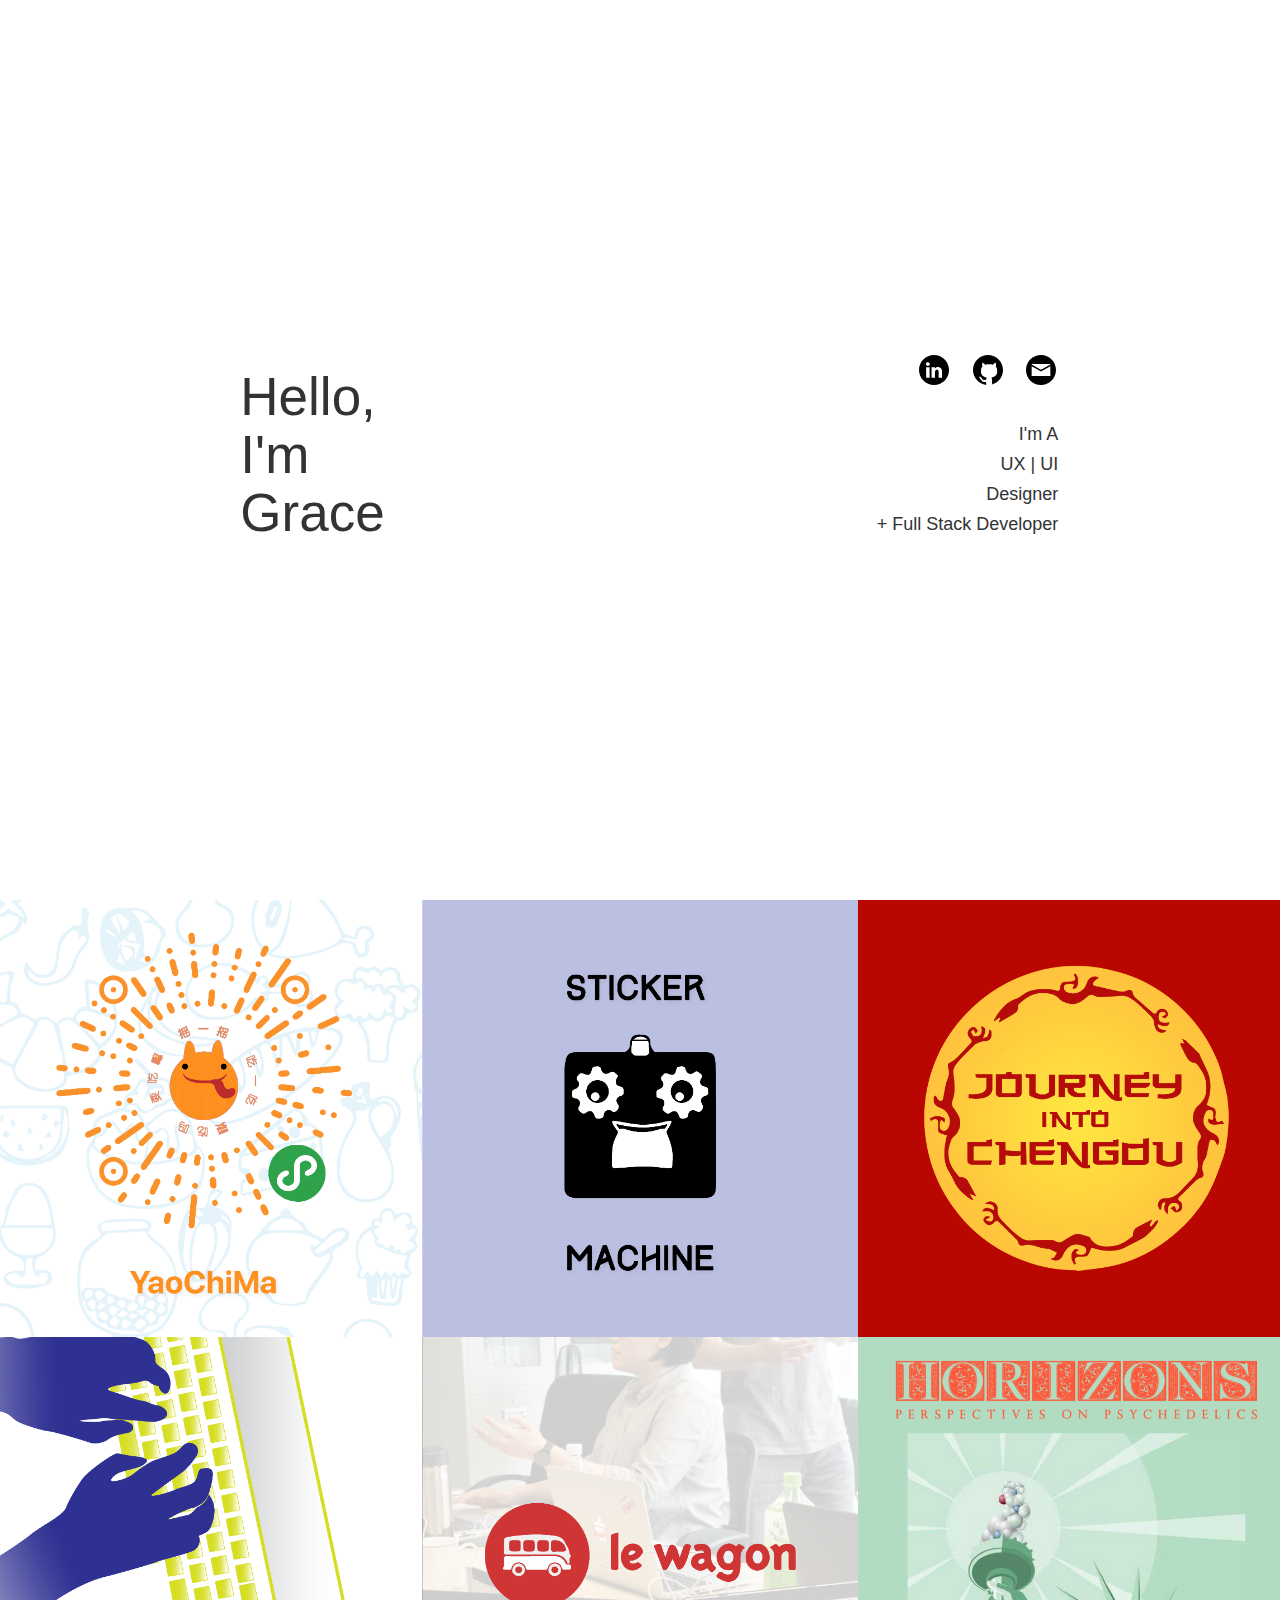
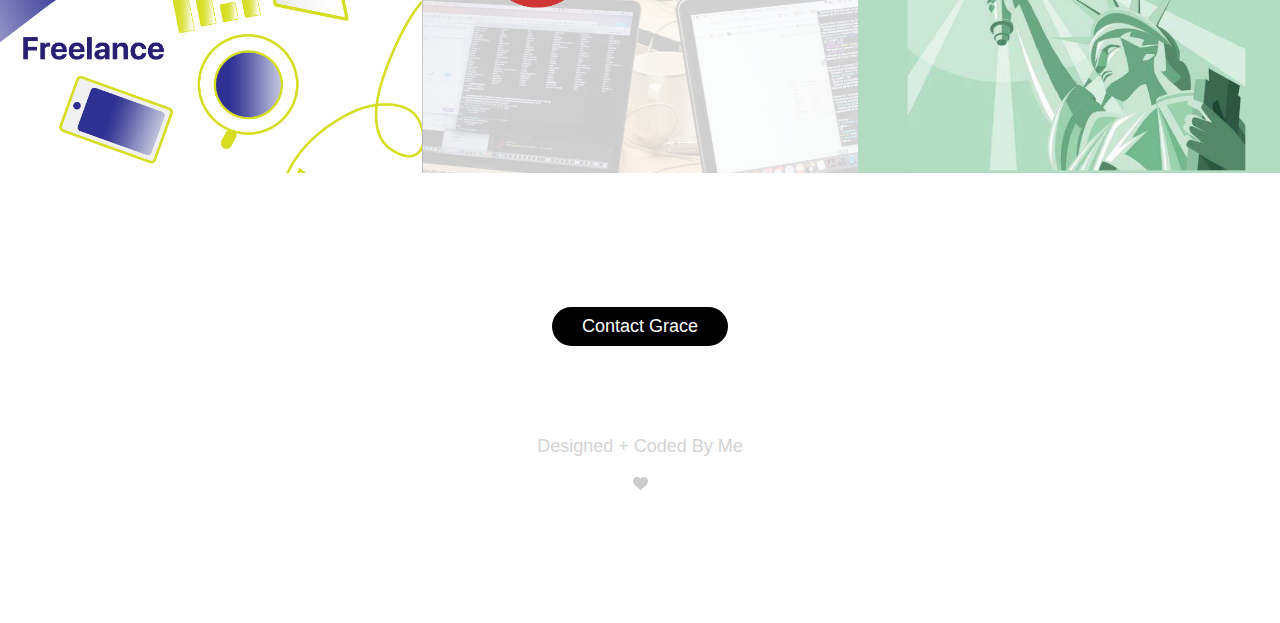
<file: index.html>
<!DOCTYPE html>
<html>

<head>
  <meta charset="utf-8">
  <title>Grace Yang</title>
  <!-- - - - - OPEN GRAPH  -->


  <meta property="og:title" content="Grace Yang" />
  <meta property="og:description" content="Front End & Design">
  <meta property="og:url" content="http://www.thegraceyang.com" />
  <meta property="og:image" content="https://yaycake.github.io/images/openGraphic.png"/>
  <meta property="og:image:width" content="1200" />
  <meta property="og:image:height" content="630" />
  <meta property="og:type" content="website" />


  <!-- - FONTS -->

  <link href="https://fonts.googleapis.com/css?family=Libre+Barcode+39+Text|Space+Mono:400,400i" rel="stylesheet">

  <link href="https://fonts.googleapis.com/css?family=Jaldi" rel="stylesheet">
  <link rel="stylesheet" href="style.css">

  <!-- - FONT AWESOME -->
  <link href="https://maxcdn.bootstrapcdn.com/font-awesome/4.2.0/css/font-awesome.min.css" rel="stylesheet">

  <!-- - BOOTSTRAP -->
    <link rel="stylesheet" href="https://maxcdn.bootstrapcdn.com/bootstrap/3.3.7/css/bootstrap.min.css" integrity="sha384-BVYiiSIFeK1dGmJRAkycuHAHRg32OmUcww7on3RYdg4Va+PmSTsz/K68vbdEjh4u" crossorigin="anonymous">


  <!-- - - - - GMAIL DOMAIN -->
  <meta name="google-site-verification" content="BQ_mXQ9UlDudEygJf2mAh4jElzj5DafSq5gAww-Ht_A" />

  <!-- - - - - META VIEW -->

  <meta name="viewport" content="width=device-width, initial-scale=1">
</head>

<body id="bodyback">

  <!-- - - - - - - - - - - LANDING BANNER  -->
  <div class="landing-banner">
    <div class="row">
      <!-- - - - - - - - - LEFT LANDING -->
      <div class="col-xs-12 col-md-6">
        <div class="banner-greeting">
            <h1>Hello, </br> I'm </br> Grace</h1>
        </div>
      </div>
      <!-- - - - - - - - - - - RIGHT LANDING -->
      <div class="col-xs-12 col-md-6">
          <div class="banner-right">
            <div class="icon-links">
              <ul>
                <li class="menu-link">
                  <a href="https://www.linkedin.com/in/ygrace" target="_blank"><img class="menu-link-icon" src="images/icon-linkedin.svg"></a>
                </li>
                <li class="menu-link" >
                  <a href="http://www.github.com/yaycake" target="_blank"><img class="menu-link-icon" src="images/icon-github.svg"></a>
                </li>
                <li class="menu-link" >
                  <a href="mailto:im@thegraceyang.com" target="_blank"><img class="menu-link-icon" src="images/icon-email.svg"></a>
                </li>
              </ul>
            </div>
            <div class="landing-text">
              <h4>I'm A</h4>
              <h4>UX | UI</h4>
              <h4>Designer</h4>
              <h4>+ Full Stack Developer</h4>
            </div>
          </div>
      </div>
    </div>
  </div>
  <!-- - - - - - - - - - - - - WORK GRID BEGINS -->
  <div class="work-grid">
    <div class="row">
      <!-- - - - - YAOCHIMA PREVIEW CARD -->
      <div class="col-xs-12 col-sm-6 col-md-4 col-lg-4">
        <div class="work-card">
          <input type="checkbox" id="yaochimamodal"></input>
          <div class="click-yaochima">
              <label class="card-label" for="yaochimamodal"></label>
              <div class="card-image" style="background-image:url('images/webcard/webcard-yaochima.png');">
              </div>
          </div>
          <!-- - YAOCHIMA PORTFOLIO OVERLAY   -->
          <div class="portfolio-overlay yao-portfolio">
            <label for="yaochimamodal">
              <h4>X</h4>
            </label>
            <div class="row">
              <!-- - Yaochima Portfolio Left -->
              <div class="col-xs-12 col-lg-4">
                <div class="portfolio-section portfolio-left">
                  <div class="portfolio-title">
                    <h1>
                      Yaochima
                    </h1>
                  </div>
                  <div class="portfolio-tags">
                    <p>UX | UI Design
                    </br> Graphic Design
                    </br> &amp; Front-End Development
                    </p>
                  </div>
                  <div class="portfolio-links">
                    <ul>
                      <li class="portfolio-link">
                        <a href="http://yaochima.shanghaiwogeng.com" target="_blank"><img class="portfolio-link-icon" src="images/icon-web.svg"></a>
                      </li>
                      <li class="portfolio-link">
                        <a href="https://github.com/yaochima/wx-yaochima" target="_blank"><img class="portfolio-link-icon" src="images/icon-repo.svg"></a>
                      </li>
                    </ul>
                  </div>
                </div>
              </div>
              <!-- - Yaochima Portfolio Right-->
              <div class="col-xs-12 col-lg-4">
                <div class="portfolio-section portfolio-center">
                  <div class="youtube-frame">
                    <iframe class="video" width="990" height="556" src="https://www.youtube.com/embed/eYaEUeVMWH0" frameborder="0" allow="autoplay; encrypted-media" allowfullscreen>
                    </iframe>
                  </div>
                  <span>
                    Clients Currently In China:</br> Turn On Your VPN To View The Video
                  </span>
                </div>
              </div>
              <!-- - Yaochima Portfolio Right -->
              <div class="col-xs-12 col-lg-4">
                <div class="portfolio-section portfolio-right">
                  <div class="portfolio-text">
                    <h4>Discover Places To Eat</h4>
                    <p>Yaochima is a WeChat Mini Program that helps you decide on where to eat next with a few quick shakes of your phone.
                    </br></br>
                    Local Chinese apps like Dianping or Meituan overwhelm users with endless and overwhelming possibilities of where to eat. In the restaurant-riddled city of Chengdu, the freedom to judge all your options arrests you and your friends in a paradox of choice.
                    </br></br>
                    With each shake of your phone, Yaochima shows you nearby restaurants within walking distance. Each result displays cuisine and price range: if you don’t lock either factor and shake again, those categories are filtered out of future results to help you narrow down and make a decision.
                    </br></br>
                    To localize and enthuse the use of the app by locals of Chengdu, we recorded, edited, and added Sichuan exclamations and randomized them to crow with each shake.
                    </br></br>
                    All icons, logos, and graphics were created <strong>and coded</strong> by me.</br></br></p>
                  </div>
                </div>
              </div>
            </div>
          </div>
        <!-- - - - - -  YAOCHIMA OVERLAY END -->
        </div>
        <!-- - - - - - - - END OF YAOCHIMA CARD -->
      </div>
      <!-- - - -  - - - - - - STICKER MACHINE PREVIEW CARD -->
      <div class="col-xs-12 col-sm-6 col-md-4 col-lg-4">
        <div class="work-card">
          <input type="checkbox" id="stickermodal"></input>
          <div class="click-sticker">
            <label class="card-label" for="stickermodal"></label>
            <div class="card-image" style="background-image:url('images/webcard/webcard-sticker.png');">
            </div>
          </div>
          <!-- - - - - - - STICKER PORTFOLIO OVERLAY -->
          <div class="portfolio-overlay">
            <label for="stickermodal">
              <h4>X</h4>
            </label>
          <div class="row">
            <!-- - - - - - - - - - - Sticker Portfolio Left -->
            <div class="col-xs-12 col-lg-4">
              <div class="portfolio-section portfolio-left">
                <div class="portfolio-title">
                  <h1>
                    Sticker Machine
                  </h1>
                </div>
                <div class="portfolio-tags">
                  <p>
                    UX | UI Design
                    </br>
                    Graphic Design
                    </br>
                    &amp; Front-End Development
                    </br>
                    WeChat Mini Program
                    </br>
                    Javascript
                    </br>
                    WXML
                    </br>
                    WXSS
                    </br>
                    Ruby On Rails
                  </p>
                </div>
                <div class="portfolio-links">
                  <ul>
                    <li class="portfolio-link">
                      <a href="https://github.com/yaycake/StickerMachine" target="_blank">
                        <img class="portfolio-link-icon" src="images/icon-repo.svg">
                      </a>
                    </li>
                  </ul>
                </div>
              </div>
              <!-- - - - - end of port left -->
            </div>
            <!-- - - - - - Sticker Portfolio Center -->
            <div class="col-xs-12 col-lg-4">
              <div class="portfolio-section portfolio-center">
                <div class="youtube-frame">
                  <iframe class="video" width="990" height="556" src="https://www.youtube.com/embed/LnJNU5GrPpQ" frameborder="0" allow="autoplay; encrypted-media" allowfullscreen>
                  </iframe>
                </div>
                <span>
                Clients Currently In China:</br> Turn On Your VPN To View The Video
              </span>
              </div>
            </div>
            <!-- - - - - - - - Sticker Portfolio Right -->
            <div class="col-xs-12 col-lg-4">
              <div class="portfolio-section portfolio-right">
                <div class="portfolio-text">
                  <h4>Level Up Your Sticker Game</h4>
                  <p>
                    WeChat Stickers are a fun, witty, and cultural treasure trove for everyday social interactions. From private conversations to group banter, it is a badge of coolness and hilarity in the digital community when you produce the perfect sticker at the perfect time.
                    </br></br>
                    WeChat users discover stickers through adding them from a conversation where it's posted. When you're browsing other kinds of content like sticker galleries, websites, blogs, or Twitter, it's a challenge to be able to add the gif to your WeChat collection due to its size, format, or cross-app compatibility.
                    </br></br>
                    As a solution to this challenge, we built a sticker machine by calling Giphy's API. I designed the logo and coded the front end for maximum sticker-enjoyment: big, shiny mason grid layout to search and highlight the variety of different sticker results in a dynamic way. Clicking on the sticker brings you to preview the sticker alone, and longpressing allows you to add it to your personal WeChat sticker gallery.
                    </br></br>
                  </p>
                </div>
              </div>
            </div>
          <!-- - - - - - end of portfolio row -->
          </div>
        <!-- - - - - - end of portfolio -->
        </div>
        <!-- - - - end of work card   -->
        </div>
        <!-- - - - - - end of card grid -->
      </div>
      <!-- - - - - - - - - - - JOURNEY CHENGDU PREVIEW CARD -->
      <div class="col-xs-12 col-sm-6 col-md-4 col-lg-4">
        <div class="work-card">
          <input type="checkbox" id="journeymodal"></input>
          <div class="click-journey">
            <label class="card-label" for="journeymodal"></label>
            <div class="card-image" style="background-image:url('images/webcard/webcard-journey.png');">
            </div>
          </div>
          <!-- - - - - - - - Journey Portfolio Overlay -->
          <div class="portfolio-overlay">
            <label for="journeymodal">
              <h4>X</h4>
            </label>
            <div class="row">
              <!-- - - - - - - Journey Portfolio Left -->
              <div class="col-xs-12 col-lg-4">
                <div class="portfolio-section portfolio-left">
                  <div class="portfolio-title">
                    <h1>
                      Journey Into Chengdu
                    </h1>
                  </div>
                  <div class="portfolio-tags">
                    <p>
                      UX | UI Design
                      </br>
                      Graphic Design
                      </br>
                      &amp; Front-End Development
                      </br>
                      WeChat Mini Program
                      </br>
                      Javascript
                      </br>
                      WXML
                      </br>
                      WXSS
                      </br>
                      Ruby On Rails
                      </br>
                      FCC Hackathon "Most Popular App" Award
                    </p>
                  </div>
                  <div class="portfolio-links">
                    <ul>
                      <li>
                        <a href="https://github.com/git-hacker/Code-Daddies-team" target="_blank"><img class="portfolio-link-icon" src="images/icon-repo.svg"></a>
                      </li>
                    </ul>
                  </div>
                </div>
              </div>
              <!-- - - - - - - - Journey Portfolio Center -->
              <div class="col-xs-12 col-lg-4">
                <div class="portfolio-section portfolio-center">
                  <div class="youtube-frame">
                    <iframe class="video" width="990" height="556" src="https://www.youtube.com/embed/jNQcDpv_7ao" frameborder="0" allow="autoplay; encrypted-media" allowfullscreen>
                    </iframe>
                  </div>
                  <span>
                    Clients Currently In China:</br> Turn On Your VPN To View The Video
                  </span>
                </div>
              </div>
              <!-- - - - - - - - - Journey Portfolio Right  -->
              <div class="col-xs-12 col-lg-4">
                <div class="portfolio-section portfolio-right">
                  <div class="portfolio-text">
                    <h4>Unveil The City, Unlock Its Treasures</h4>
                    <p>
                      Journey Into Chengdu shrouds Chengdu in a fantastic mystery: explore the city to unveil the map and discover its treasure when you unlock the landmarks pinned on the map.
                      </br></br>
                      The <a href="http://www.freecodecamp.cn/">FreeCodingCamp Chengdu Hackathon 2017</a> was themed "smart cities". Dan, Steve, and I were inspired by the idea of both transient expats and old-school locals to embrace and explore our city beyond our work commute or favorite subway stops.
                      </br></br>
                      We are used to using technology to get us from point A to point B-- we wanted to create an app that initiated curiosity, a sense of adventure, and kept the user engaged off-screen. Our app is merely a tool to navigate and lead your own expedition amongst the cities and alleyways of Chengdu.
                    </p>
                  </div>
                </div>
              </div>
              <!-- - - - - - - overlay end -->
            </div>
          </div>
          <!-- - - - - end of journeywork card -->
        </div>
        <!-- - - - - end of journey card grid -->
      </div>
      <!-- - - - - - - - - - - - - - FREELANCE PREVIEW CARD -->
      <div class="col-xs-12 col-sm-6 col-md-4 col-lg-4">
        <div class="work-card">
          <input type="checkbox" id="freelancemodal"></input>
          <div class="click-freelance">
            <label class="card-label" for="freelancemodal"></label>
            <div class="card-image" style="background-image:url('images/webcard/webcard-freelance.png');">
            </div>
          </div>
          <!-- - - - - - - - - FREELANCE PORTFOLIO OVERLAY -->
          <div class="portfolio-overlay">
            <label for="freelancemodal">
              <h4>
                X
              </h4>
            </label>
            <div class="row">
              <!-- - - - - - - - - Freelance Portfolio Left -->
              <div class="col-xs-12 col-lg-4">
                <div class="portfolio-section portfolio-left">
                  <div class="portfolio-title">
                    <h1>Freelance Work</h1>
                  </div>
                  <div class="portfolio-tags">
                    <p>
                      UX | UI Design
                      </br>
                      Graphic Design
                      </br>
                      Digital Strategy
                      </br>
                      Squarespace
                      </br>
                      Wordpress
                      </br>
                      Mailchimp
                    </p>
                  </div>
                  <div class="portfolio-links">
                    <ul>
                      <li>
                        <a href="https://www.linkedin.com/in/ygrace/" target="_blank">
                          <img class="portfolio-link-icon" src="images/icon-linkedin.svg">
                        </a>
                      </li>
                    </ul>
                  </div>
                </div>
              </div>
              <!-- - - - - - - - - - Freelance Portfolio Center -->
              <div class="col-xs-12 col-lg-4">
                <div class="portfolio-section portfolio-center">
                  <div id="carousel-freelance" class="carousel slide" data-ride="carousel">
                    <!-- - - - - - Carousel Indicators -->
                    <ol class="carousel-indicators">
                      <li data-target="#carousel-freelance" data-slide-to="0" class="active"></li>
                      <li data-target="#carousel-freelance" data-slide-to="1"></li>
                      <li data-target="#carousel-freelance" data-slide-to="2"></li>
                      <li data-target="#carousel-freelance" data-slide-to="3"></li>
                      <li data-target="#carousel-freelance" data-slide-to="4"></li>
                    </ol>
                    <!-- - - - - - - - Wrapper for Slides -->
                    <div class="carousel-inner" role="listbox">
                      <!-- - - - - - Slide 1 -->
                      <div class="item active">
                        <div class="item-image" style="background:url('images/portfolio/freelance-01.png'); background-size: cover; background-position: center;"></div>
                      </div>
                      <!-- - - - - - - - Slide 2 -->
                      <div class="item">
                        <div class="item-image" style="background:url('images/portfolio/freelance-02.png'); background-size: cover; background-position: center;"></div>
                      </div>
                      <!-- - - - - - - - - - Slide 3 -->
                      <div class="item">
                        <div class="item-image" style="background:url('images/portfolio/freelance-03.png'); background-size: cover; background-position: center;">
                        </div>
                      </div>
                      <!-- - - - - - - - - - Slide 4 -->
                      <div class="item">
                        <div class="item-image" style="background:url('images/portfolio/freelance-04.png'); background-size: cover; background-position: center;">
                        </div>
                      </div>
                      <!-- - - - - - - - - - Slide 5 -->
                      <div class="item">
                        <div class="item-image" style="background:url('images/portfolio/freelance-05.png'); background-size: cover; background-position: center;">
                        </div>
                      </div>
                      <!-- - - - - - - - - - end of carousel inner -->
                    </div>

                    <!-- - - - - - - - end of carousel-freelance -->
                  </div>
                  <!-- - - - - - end of freelance portfolio -->
                </div>
              </div>
              <!-- - - - - - - - - Freelance Portfolio Right-->
              <div class="col-xs-12 col-lg-4">
                <div class="portfolio-section portfolio-right">
                  <div class="portfolio-text">
                    <h4>
                      Digital Strategy, Design &amp; Code
                    </h4>
                    <p>
                      I am open to collaborate remotely on projects of varying scale-- I have managed and worked with large teams from different departments (from tech to operations) as well as individuals as clients.
                      </br></br>
                      My experiences in marketing, workflow, and creative design build upon each other to provide a smart, well-rounded approach to mapping user experience workflows, building a brand and or product.
                    </br></br>
                      Clients include: The Food Ranger, Martha Stewart Living Omnimedia, Mandarin Blueprint, The Talking Body, Paw Prints, Le Wagon, The Range Bar &amp; Grill, Crate Coffee, King Sizzle Sausages, Second Hand Second Story, and more.
                    </br>
                    </p>
                  </div>
                </div>
              </div>
              <!-- - - - - - - - end of row -->
            </div>
            <!-- - - - - - - - - end of portfolio overlay -->
          </div>
          <!-- - - - - - - - - end of work card -->
        </div>
        <!-- - - - - - - end of freelance card grid -->
      </div>
      <!-- - - - - - - - - - - - - - LEWAGON PREVIEW CARD -->
      <div class="col-xs-12 col-sm-6 col-md-4 col-lg-4">
        <div class="work-card">
          <input type="checkbox" id="lewagonmodal"></input>
          <div class="click-lewagon">
            <label for="lewagonmodal" class="card-label"></label>
            <div class="card-image" style="background-image:url('images/webcard/webcard-lewagon.png');">
            </div>
          </div>
         <!-- - - - - - - - - LEWAGON PORTFOLIO OVERLAY -->
          <div class="portfolio-overlay">
            <label for="lewagonmodal">
              <h4>X</h4>
            </label>
            <div class="row">
              <!-- - - - - - - - - - LEWAGON PORTFOLIO LEFT -->
              <div class="col-xs-12 col-lg-4">
                <div class="portfolio-section portfolio-left">
                  <div class="portfolio-title">
                    <h1>
                      Le Wagon
                    </h1>
                  </div>
                  <div class="portfolio-tags">
                    <p>
                      UX | UI Design
                      </br>
                      Graphic Design
                      </br>
                      Sketch
                      </br>
                      Illustrator
                      </br>
                      HTML/CSS
                      </br>
                      Full-Stack Ruby Graduate 2017
                    </p>
                  </div>
                  <div class="portfolio-links">
                    <ul>
                      <li>
                        <a href="https://www.lewagon.com/" target="_blank">
                          <img class="portfolio-link-icon" src="images/icon-web.svg">
                        </a>
                      </li>
                    </ul>
                  </div>
                </div>
              </div>
              <!-- - - - - - - - LEWAGON PORTFOLIO CENTER -->
              <div class="col-xs-12 col-lg-4">
                <div class="portfolio-section portfolio-center">
                  <div id="carousel-lewagon" class="carousel slide" data-ride="carousel">
                    <!-- - - - - - Carousel Indicators -->
                    <ol class="carousel-indicators">
                      <li data-target="#carousel-lewagon" data-slide-to="0" class="active"></li>
                      <li data-target="#carousel-lewagon" data-slide-to="1"></li>
                      <li data-target="#carousel-lewagon" data-slide-to="2"></li>
                      <li data-target="#carousel-lewagon" data-slide-to="3"></li>
                    </ol>
                    <!-- - - - - - - - Wrapper for Slides -->
                    <div class="carousel-inner" role="listbox">
                      <!-- - - - - - Slide 1 -->
                      <div class="item active">
                        <div class="item-image" style="background:url('images/portfolio/lewagon-01.png'); background-size: cover; background-position: center;"></div>
                      </div>
                      <!-- - - - - - - - Slide 2 -->
                      <div class="item">
                        <div class="item-image" style="background:url('images/portfolio/lewagon-02.png'); background-size: cover; background-position: center;"></div>
                      </div>
                      <!-- - - - - - - - - - Slide 3 -->
                      <div class="item">
                        <div class="item-image" style="background:url('images/portfolio/lewagon-03.png'); background-size: cover; background-position: center;">
                        </div>
                      </div>
                      <!-- - - - - - - - - - Slide 4 -->
                      <div class="item">
                        <div class="item-image" style="background:url('images/portfolio/lewagon-04.png'); background-size: cover; background-position: center;">
                        </div>
                      </div>
                      <!-- - - - - - - - - - end of carousel inner -->
                    </div>
                    <!-- - - - - - - - end of carousel-freelance -->
                  </div>
                <!-- - - - - - - end of portfolio center -->
                </div>
              </div>
              <!-- - - - - - - - - - LEWAGON PORTFOLIO RIGHT -->
              <div class="col-xs-12 col-lg-4">
                <div class="portfolio-section portfolio-right">
                  <div class="portfolio-text">
                    <h4>Alumnus &amp; Workshop Facilitator</h4>
                    <p>
                      I continue to lead design sprints for current and future Le Wagon Chengdu batches.
                      </br></br>
                      I lead the Women In Tech event on women's day, where I facilitated product design for attendees split into groups; we went over case studies for why diversity is beneficial for a safer, healthier future in business strategy, design, STEM jobs, and more.
                      </br></br>
                      Highschool Tech Bootcamp is a collaboration between Le Wagon and Greater China. Dan, Allen and I condensed bootcamp material into one week with a group of bright, curious, and intelligent Chinese high school students.
                      </br></br>
                      I originally became a student of Le Wagon because learning code would empower me to communicate even better with developers as a designer. When I began Le Wagon, learning code became a wonderful experience to express creativity, solve everyday puzzles, and build tools for myself.
                    </p>
                  </div>
                </div>
              </div>
              <!-- - - - - - - end of portfolio row -->
            </div>
            <!-- - - - - - - - - end of portfolio overlay -->
          </div>

          <!-- - - - - - - - - end of work card -->
        </div>
        <!-- - - - - - end of lewagon card grid -->
      </div>
      <!-- - - - - - - - - - - - - - HORIZONS PREVIEW CARD -->
      <div class="col-xs-12 col-sm-6 col-md-4 col-lg-4">
        <div class="work-card">
          <input type="checkbox" id="horizonsmodal"></input>
          <div class="click-horizons">
            <label for="horizonsmodal" class="card-label"></label>
            <div class="card-image" style="background-image:url('images/webcard/webcard-horizons.png');">
            </div>
          </div>
          <!-- - - - - - - - HORIZONS PORTFOLIO OVERLAY -->
          <div class="portfolio-overlay">
            <label for="horizonsmodal">
              <h4>
                X
              </h4>
            </label>
            <div class="row">
              <!-- - - - - - - - Horizons Portfolio Left -->
              <div class="col-xs-12 col-lg-4">
                <div class="portfolio-section portfolio-left">
                  <div class="porfolio-title">
                    <h1>
                      Horizons Conference
                    </h1>
                  </div>
                  <div class="portfolio-tags">
                    <p>
                      Web Design
                      </br>
                      Marketing
                      </br>
                      Social Media
                      </br>
                      &amp; Production
                    </p>
                  </div>
                  <div class="portfolio-links">
                    <ul>
                      <li>
                        <a href="http://www.horizonsnyc.org" target="_blank">
                        <img class="portfolio-link-icon" src="images/icon-web.svg">
                        </a>
                      </li>
                    </ul>
                  </div>
                </div>
              </div>
              <!-- - - - - - - Horizons Portfolio Center -->
              <div class="col-xs-12 col-lg-4">
                <div class="portfolio-section portfolio-center">

                     <div id="carousel-lewagon" class="carousel slide" data-ride="carousel">
                    <!-- - - - - - Carousel Indicators -->
                    <ol class="carousel-indicators">
                      <li data-target="#carousel-lewagon" data-slide-to="0" class="active"></li>
                      <li data-target="#carousel-lewagon" data-slide-to="1"></li>
                      <li data-target="#carousel-lewagon" data-slide-to="2"></li>
                    </ol>
                    <!-- - - - - - - - Wrapper for Slides -->
                    <div class="carousel-inner" role="listbox">
                      <!-- - - - - - Slide 1 -->
                      <div class="item active">
                        <div class="item-image" style="background:url('images/portfolio/horizons-01.png'); background-size: cover; background-position: center;">

                        </div>
                      </div>
                      <!-- - - - - - - - Slide 2 -->
                      <div class="item">
                        <div class="item-image" style="background:url('images/portfolio/horizons-02.png'); background-size: cover; background-position: center;">

                        </div>
                      </div>
                      <!-- - - - - - - - - - Slide 3 -->
                      <div class="item">
                        <div class="item-image" style="background:url('images/portfolio/horizons-03.png'); background-size: cover; background-position: center;">
                        </div>
                      </div>
                      <!-- - - - - - - - - - end of carousel inner -->
                    </div>
                    <!-- - - - - - - - end of carousel-freelance -->
                  </div>
                </div>
              </div>
              <!-- - - - - - - Horizons Portfolio Right -->
                <div class="col-xs-12 col-lg-4">
                  <div class="portfolio-section portfolio-right">
                    <div class="portfolio-text">
                      <h4>
                        Perspectives On Psychedelics
                      </h4>
                      <p>
                        I worked my way up from volunteer coordinator to becoming the marketing director for the 10th annual Horizons Conference in New York City. As marketing director I helped reach out to unite different communities in psychedelics research for cross-promotional partnerships and sponsorships, launch outreach campaigns on social media, draft and schedule posts, and implement and redesign the current year's website.
                        </br></br>
                        Horizons is an annual forum in New York City that examines the role of psychedelic drugs and plant medicines in science, medicine, culture and spirituality.
                        </br></br>
                        Now in its twelfth year, Horizons is the largest and longest-running annual gathering of the psychedelic community in the world.
                        </br></br>
                        Horizons Media, Inc. is a 501c(3) not-for-profit educational charity led by Kevin Balktick, Ingmar Gorman, Ph.D., and James Vasile, Esq.
                      </p>
                    </div>
                  </div>
                </div>
             <!-- - - - - - end of row    -->
            </div>
            <!-- - - - - - end of portfolio overlay -->
          </div>
          <!-- - - - - - - - end of work card -->
        </div>
        <!-- - - - - - - end of horizons card grid -->
      </div>
    <!-- - - - - - - end of work grid row -->
    </div>
    <!-- - - - - - - - - end of work grid -->
  </div>

  <!-- - - - - - - - FOOTER -->
  <div class="footer">
    <div class="row">
      <!-- - - - - - Footer Left -->
      <div class="col-xs-12 col-lg-12">
        <div class="footer-left">
          <input type="checkbox" id="contact-show"></input>

          <label class="footer-label" id="contact-info" for="contact-show">
          <h4 id="footer-contact-button">Contact Grace</h4>
          </label>
          <div class="hidden-contact">
            <div>
              <a href="mailto:im@thegraceyang.com">
                im<img class="icons-footer" src="images/icon-sm-at.svg">thegraceyang.com
              </a>
            </br><img class="icons-footer" src="images/icon-sm-wechat.svg">yay_cake
            </div>
          </div>
          <h4 style="color: lightgray;"> Designed + Coded By Me</h4>
          <div>
            <img style="opacity:.2;" class="icons-footer" src="images/icon-heart.png">
          </div>

      </div>
      </div>
      <!-- - - - - - - Footer Right -->
     <!--  <div class="col-xs-12 col-lg-6">
        <div class="footer-right">
          <div>
            <h4>Designed + Coded </br> By Me <img class="icons-footer" src="images/icon-heart.png"></h4>

          </div>
        </div>
      </div> -->
      <!-- - - - - end of row -->
    </div>
  </div>

  <!-- jQuery (necessary for Bootstrap's JavaScript plugins) -->
  <script src="https://ajax.googleapis.com/ajax/libs/jquery/1.12.4/jquery.min.js"></script>

  <!-- Latest compiled and minified JavaScript -->
  <script src="https://maxcdn.bootstrapcdn.com/bootstrap/3.3.7/js/bootstrap.min.js" integrity="sha384-Tc5IQib027qvyjSMfHjOMaLkfuWVxZxUPnCJA7l2mCWNIpG9mGCD8wGNIcPD7Txa" crossorigin="anonymous"></script>


  <!-- - - - - - - - Portfolio Carousel Timing -->
  <script>
    $( document ).ready(function() {
      $('.carousel').carousel({
      interval: 2800
      })
    });
  </script>

  <!-- - - - - - - - -  Disable Body Scroll When Overlay Checked -->
  <script>
    const bodyback = document.getElementById("bodyback")
    const allInputs = document.querySelectorAll("input")
    const allModals = [allInputs[0], allInputs[1], allInputs[2], allInputs[3], allInputs[4], allInputs[5]]

     allModals.forEach((modal) => {
      modal.addEventListener("click", (event) => {
        console.log(event)
        bodyback.classList.toggle("scroll-no-scroll")
      })
     })
  </script>

  <!-- - - - - - - experimental text -->
  <script>
    var Messenger = function(el){
  'use strict';
  var m = this;

  m.init = function(){
    m.codeletters = "&#*+%?£@§$";
    m.message = 0;
    m.current_length = 0;
    m.fadeBuffer = false;
    m.messages = [
      'This is a message, which can be long and all.',
      'This could be another message.',
      'Also short ones work!',
      'Cool.'
    ];

    setTimeout(m.animateIn, 100);
  };

  m.generateRandomString = function(length){
    var random_text = '';
    while(random_text.length < length){
      random_text += m.codeletters.charAt(Math.floor(Math.random()*m.codeletters.length));
    }

    return random_text;
  };

  m.animateIn = function(){
    if(m.current_length < m.messages[m.message].length){
      m.current_length = m.current_length + 2;
      if(m.current_length > m.messages[m.message].length) {
        m.current_length = m.messages[m.message].length;
      }

      var message = m.generateRandomString(m.current_length);
      $(el).html(message);

      setTimeout(m.animateIn, 20);
    } else {
      setTimeout(m.animateFadeBuffer, 20);
    }
  };

  m.animateFadeBuffer = function(){
    if(m.fadeBuffer === false){
      m.fadeBuffer = [];
      for(var i = 0; i < m.messages[m.message].length; i++){
        m.fadeBuffer.push({c: (Math.floor(Math.random()*12))+1, l: m.messages[m.message].charAt(i)});
      }
    }

    var do_cycles = false;
    var message = '';

    for(var i = 0; i < m.fadeBuffer.length; i++){
      var fader = m.fadeBuffer[i];
      if(fader.c > 0){
        do_cycles = true;
        fader.c--;
        message += m.codeletters.charAt(Math.floor(Math.random()*m.codeletters.length));
      } else {
        message += fader.l;
      }
    }

    $(el).html(message);

    if(do_cycles === true){
      setTimeout(m.animateFadeBuffer, 50);
    } else {
      setTimeout(m.cycleText, 2000);
    }
  };

  m.cycleText = function(){
    m.message = m.message + 1;
    if(m.message >= m.messages.length){
      m.message = 0;
    }

    m.current_length = 0;
    m.fadeBuffer = false;
    $(el).html('');

    setTimeout(m.animateIn, 200);
  };

  m.init();
}

console.clear();
var messenger = new Messenger($('#messenger'));

  </script>


</body>


</html>
</file>
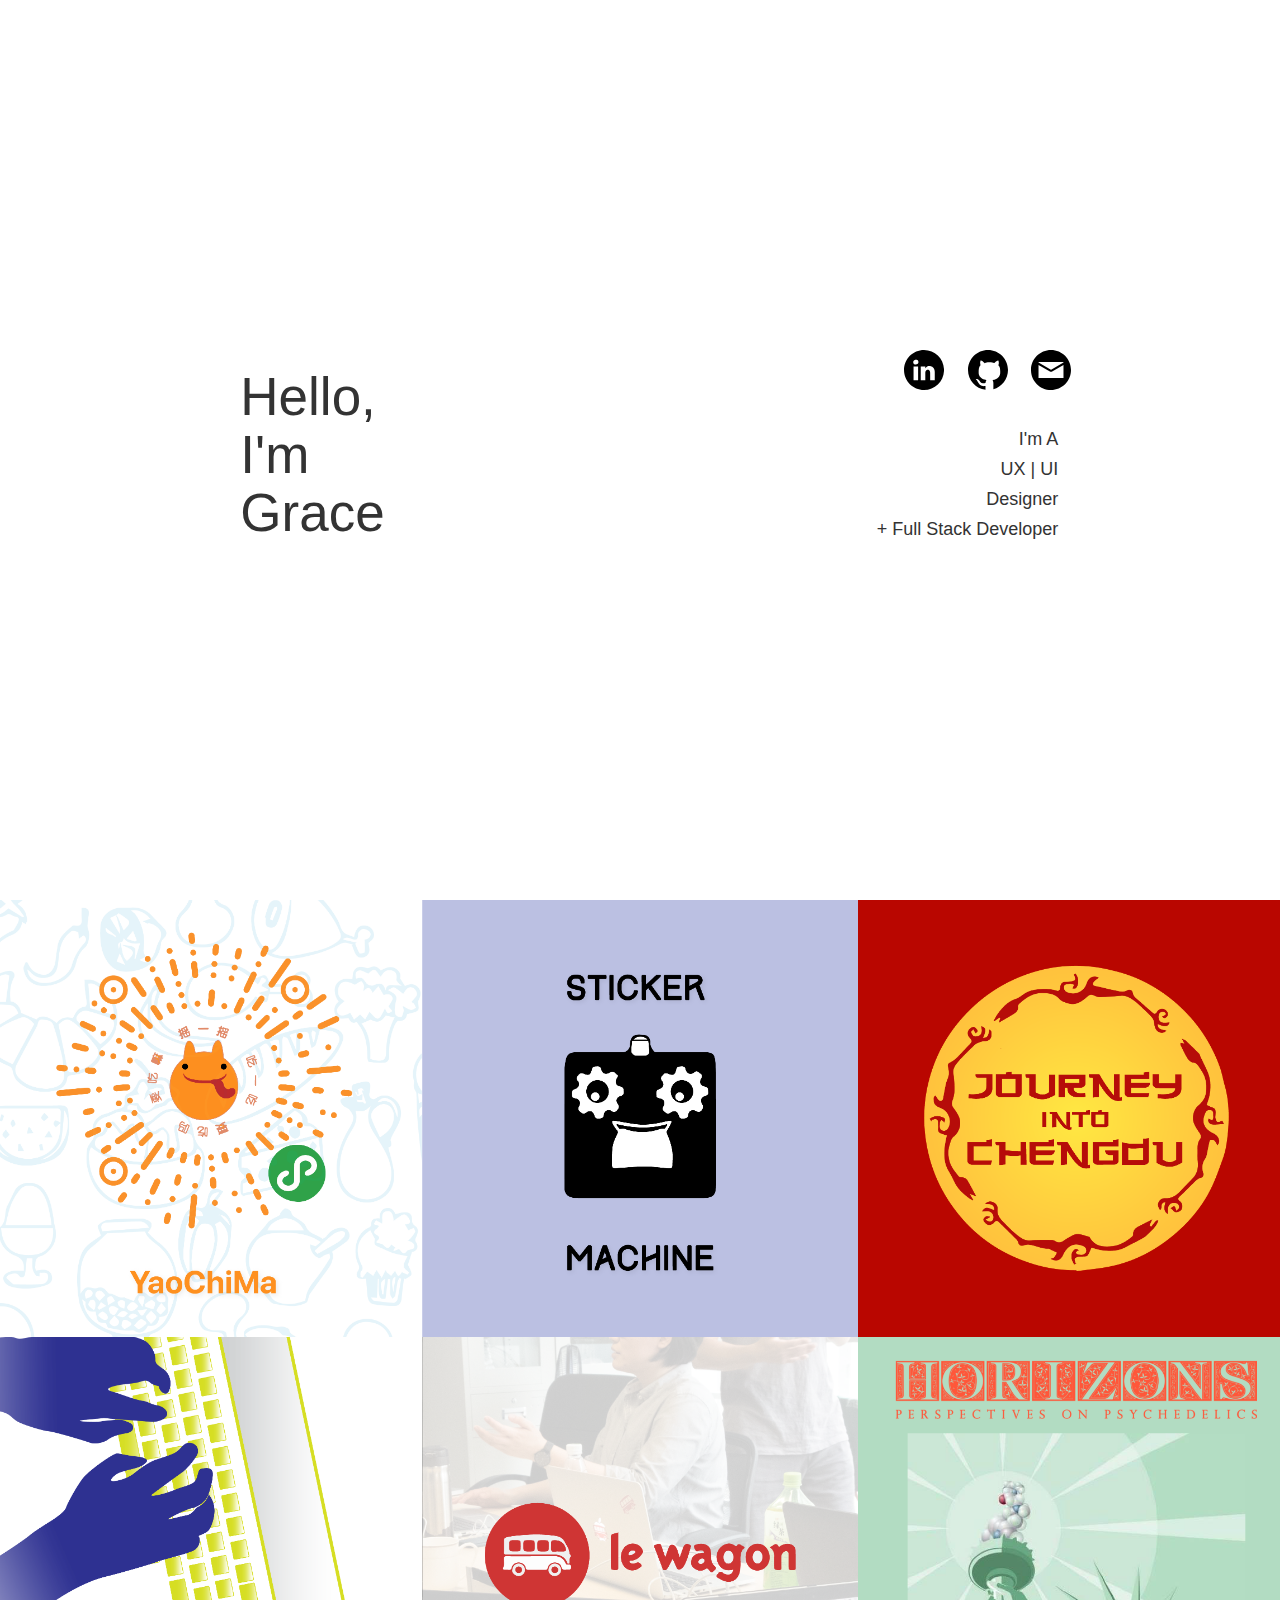
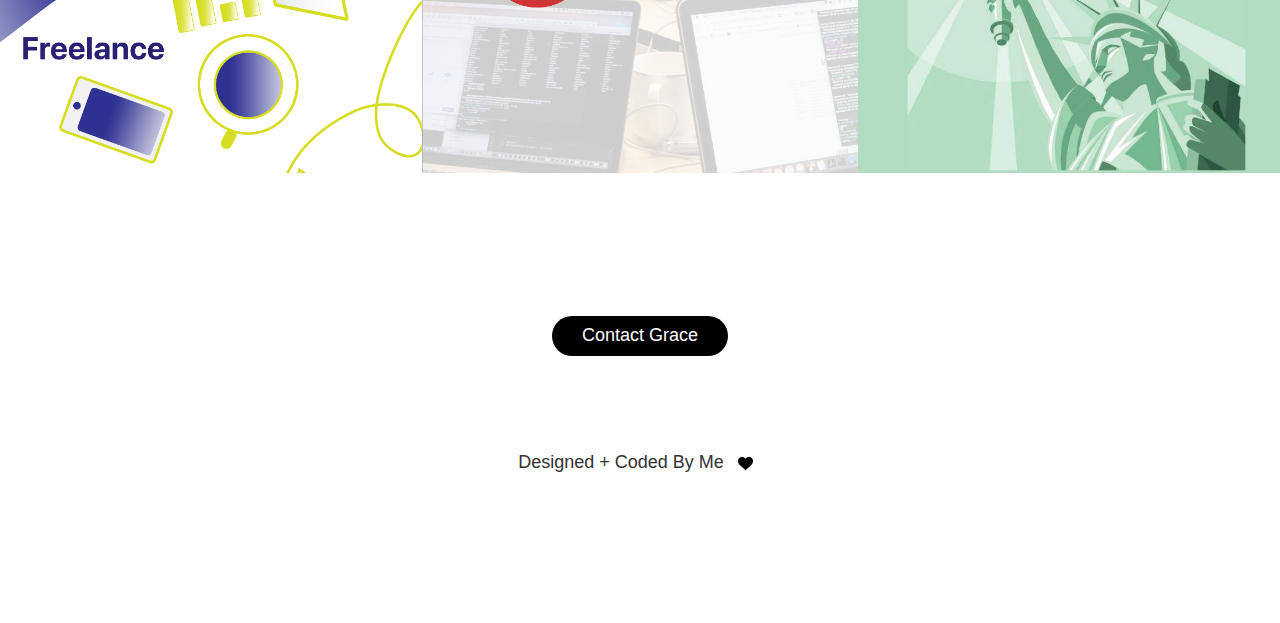
<file: new.html>
<!DOCTYPE html>
<html>

<head>
  <meta charset="utf-8">
  <title>Grace Yang</title>
  <!-- - - - - OPEN GRAPH  -->


  <meta property="og:title" content="Grace Yang" />
  <meta property="og:description" content="Front End & Design">
  <meta property="og:url" content="http://www.thegraceyang.com" />
  <meta property="og:image" content="https://yaycake.github.io/images/openGraphic.png"/>
  <meta property="og:image:width" content="1200" />
  <meta property="og:image:height" content="630" />
  <meta property="og:type" content="website" />


  <!-- - FONTS -->

  <link href="https://fonts.googleapis.com/css?family=Libre+Barcode+39+Text|Space+Mono:400,400i" rel="stylesheet">

  <link href="https://fonts.googleapis.com/css?family=Jaldi" rel="stylesheet">
  <link rel="stylesheet" href="newstyle.css">

  <!-- - FONT AWESOME -->
  <link href="https://maxcdn.bootstrapcdn.com/font-awesome/4.2.0/css/font-awesome.min.css" rel="stylesheet">

  <!-- - BOOTSTRAP -->
  <link rel="stylesheet" href="https://maxcdn.bootstrapcdn.com/bootstrap/3.3.7/css/bootstrap.min.css" integrity="sha384-BVYiiSIFeK1dGmJRAkycuHAHRg32OmUcww7on3RYdg4Va+PmSTsz/K68vbdEjh4u" crossorigin="anonymous">


  <!-- - - - - GMAIL DOMAIN -->
  <meta name="google-site-verification" content="BQ_mXQ9UlDudEygJf2mAh4jElzj5DafSq5gAww-Ht_A" />

  <!-- - - - - META VIEW -->

  <meta name="viewport" content="width=device-width, initial-scale=1">
</head>
<body>
  <div class="scroll-container">
    <!-- - - - - - - - - - - LANDING BANNER  -->
    <div class="landing-banner">
      <div class="row">
        <!-- - - - - - - - - LEFT LANDING -->
        <div class="col-xs-12 col-md-6">
          <div class="banner-greeting">
            <h1>Hello, </br> I'm </br> Grace</h1>
          </div>
        </div>
        <!-- - - - - - - - - - - RIGHT LANDING -->
        <div class="col-xs-12 col-md-6">
            <div class="banner-right">
              <div class="icon-links">
                <ul>
                  <li class="menu-link">
                    <a href="https://www.linkedin.com/in/ygrace" target="_blank"><img class="menu-link-icon" src="images/icon-linkedin.svg"></a>
                  </li>
                  <li class="menu-link" >
                    <a href="http://www.github.com/yaycake" target="_blank"><img class="menu-link-icon" src="images/icon-github.svg"></a>
                  </li>
                  <li class="menu-link" >
                    <a href="mailto:im@thegraceyang.com" target="_blank"><img class="menu-link-icon" src="images/icon-email.svg"></a>
                  </li>
                </ul>
              </div>
              <div class="landing-text">
                <h4>I'm A</h4>
                <h4>UX | UI</h4>
                <h4>Designer</h4>
                <h4>+ Full Stack Developer</h4>
              </div>
            </div>
        </div>
      </div>
    </div>
    <!-- - - - - - - - - - - - - WORK GRID BEGINS -->
    <div class="work-grid">
      <div class="row">
        <!-- - - - - YAOCHIMA PREVIEW CARD -->
        <div class="col-xs-12 col-sm-6 col-md-4 col-lg-4">
          <div class="work-card">
            <input type="checkbox" id="yaochimamodal"></input>
            <div class="click-yaochima">
                <label class="card-label" for="yaochimamodal"></label>
                <div class="card-image" style="background-image:url('images/webcard/webcard-yaochima.png');">
                </div>
            </div>
            <!-- - YAOCHIMA PORTFOLIO OVERLAY   -->
            <div class="portfolio-overlay">
              <!-- <div class="close-window">x</div> -->
              <label for="yaochimamodal">
                <h4>X</h4>
              </label>
              <div class="row">
                <!-- - Yaochima Portfolio Left -->
                <div class="col-xs-12 col-lg-4">
                  <div class="portfolio-section portfolio-left">
                    <div class="portfolio-title">
                      <h1>
                        Yaochima
                      </h1>
                    </div>
                    <div class="portfolio-tags">
                      <p>UX | UI Design
                      </br> Graphic Design
                      </br> &amp; Front-End Development
                      </p>
                    </div>
                    <div class="portfolio-links">
                      <ul>
                        <li class="portfolio-link">
                          <a href="http://yaochima.shanghaiwogeng.com" target="_blank"><img class="portfolio-link-icon" src="images/icon-web.svg"></a>
                        </li>
                        <li class="portfolio-link">
                          <a href="https://github.com/yaochima/wx-yaochima" target="_blank"><img class="portfolio-link-icon" src="images/icon-repo.svg"></a>
                        </li>
                      </ul>
                    </div>
                  </div>
                </div>
                <!-- - Yaochima Portfolio Right-->
                <div class="col-xs-12 col-lg-4">
                  <div class="portfolio-section portfolio-center">
                    <div class="youtube-frame">
                      <iframe class="video" width="990" height="556" src="https://www.youtube.com/embed/eYaEUeVMWH0" frameborder="0" allow="autoplay; encrypted-media" allowfullscreen>
                      </iframe>
                    </div>
                    <span>
                      Clients Currently In China:</br> Turn On Your VPN To View The Video
                    </span>
                  </div>
                </div>
                <!-- - Yaochima Portfolio Right -->
                <div class="col-xs-12 col-lg-4">
                  <div class="portfolio-section portfolio-right">
                    <div class="portfolio-text">
                      <h4>Discover Places To Eat</h4>
                      <p>Yaochima is a WeChat Mini Program that helps you decide on where to eat next with a few quick shakes of your phone.
                      </br></br>
                      Local Chinese apps like Dianping or Meituan overwhelm users with endless and overwhelming possibilities of where to eat. In the restaurant-riddled city of Chengdu, the freedom to judge all your options arrests you and your friends in a paradox of choice.
                      </br></br>
                      With each shake of your phone, Yaochima shows you nearby restaurants within walking distance. Each result displays cuisine and price range: if you don’t lock either factor and shake again, those categories are filtered out of future results to help you narrow down and make a decision.
                      </br></br>
                      To localize and enthuse the use of the app by locals of Chengdu, we recorded, edited, and added Sichuan exclamations and randomized them to crow with each shake.
                      </br></br>
                      All icons, logos, and graphics were created <strong>and coded</strong> by me.</br></br></p>
                    </div>
                  </div>
                </div>
              </div>
            </div>
          <!-- - - - - -  YAOCHIMA OVERLAY END -->
          </div>
          <!-- - - - - - - - END OF YAOCHIMA CARD -->
        </div>
        <!-- - - -  - - - - - - STICKER MACHINE PREVIEW CARD -->
        <div class="col-xs-12 col-sm-6 col-md-4 col-lg-4">
          <div class="work-card">
            <input type="checkbox" id="stickermodal"></input>
            <div class="click-sticker">
              <label class="card-label" for="stickermodal"></label>
              <div class="card-image" style="background-image:url('images/webcard/webcard-sticker.png');">
              </div>
            </div>
            <!-- - - - - - - STICKER PORTFOLIO OVERLAY -->
            <div class="portfolio-overlay">
              <label for="stickermodal">
                <h4>X</h4>
              </label>
            <div class="row">
              <!-- - - - - - - - - - - Sticker Portfolio Left -->
              <div class="col-xs-12 col-lg-4">
                <div class="portfolio-section portfolio-left">
                  <div class="portfolio-title">
                    <h1>
                      Sticker Machine
                    </h1>
                  </div>
                  <div class="portfolio-tags">
                    <p>
                      UX | UI Design
                      </br>
                      Graphic Design
                      </br>
                      &amp; Front-End Development
                      </br>
                      WeChat Mini Program
                      </br>
                      Javascript
                      </br>
                      WXML
                      </br>
                      WXSS
                      </br>
                      Ruby On Rails
                    </p>
                  </div>
                  <div class="portfolio-links">
                    <ul>
                      <li class="portfolio-link">
                        <a href="https://github.com/yaycake/StickerMachine" target="_blank">
                          <img class="portfolio-link-icon" src="images/icon-repo.svg">
                        </a>
                      </li>
                    </ul>
                  </div>
                </div>
                <!-- - - - - end of port left -->
              </div>
              <!-- - - - - - Sticker Portfolio Center -->
              <div class="col-xs-12 col-lg-4">
                <div class="portfolio-section portfolio-center">
                  <div class="youtube-frame">
                    <iframe class="video" width="990" height="556" src="https://www.youtube.com/embed/LnJNU5GrPpQ" frameborder="0" allow="autoplay; encrypted-media" allowfullscreen>
                    </iframe>
                  </div>
                  <span>
                  Clients Currently In China:</br> Turn On Your VPN To View The Video
                </span>
                </div>
              </div>
              <!-- - - - - - - - Sticker Portfolio Right -->
              <div class="col-xs-12 col-lg-4">
                <div class="portfolio-section portfolio-right">
                  <div class="portfolio-text">
                    <h4>Level Up Your Sticker Game</h4>
                    <p>
                      WeChat Stickers are a fun, witty, and cultural treasure trove for everyday social interactions. From private conversations to group banter, it is a badge of coolness and hilarity in the digital community when you produce the perfect sticker at the perfect time.
                      </br></br>
                      WeChat users discover stickers through adding them from a conversation where it's posted. When you're browsing other kinds of content like sticker galleries, websites, blogs, or Twitter, it's a challenge to be able to add the gif to your WeChat collection due to its size, format, or cross-app compatibility.
                      </br></br>
                      As a solution to this challenge, we built a sticker machine by calling Giphy's API. I designed the logo and coded the front end for maximum sticker-enjoyment: big, shiny mason grid layout to search and highlight the variety of different sticker results in a dynamic way. Clicking on the sticker brings you to preview the sticker alone, and longpressing allows you to add it to your personal WeChat sticker gallery.
                      </br></br>
                    </p>
                  </div>
                </div>
              </div>
            <!-- - - - - - end of portfolio row -->
            </div>
          <!-- - - - - - end of portfolio -->
          </div>
          <!-- - - - end of work card   -->
          </div>
          <!-- - - - - - end of card grid -->
        </div>
        <!-- - - - - - - - - - - JOURNEY CHENGDU PREVIEW CARD -->
        <div class="col-xs-12 col-sm-6 col-md-4 col-lg-4">
          <div class="work-card">
            <input type="checkbox" id="journeymodal"></input>
            <div class="click-journey">
              <label class="card-label" for="journeymodal"></label>
              <div class="card-image" style="background-image:url('images/webcard/webcard-journey.png');">
              </div>
            </div>
            <!-- - - - - - - - Journey Portfolio Overlay -->
            <div class="portfolio-overlay">
              <label for="journeymodal">
                <h4>X</h4>
              </label>
              <div class="row">
                <!-- - - - - - - Journey Portfolio Left -->
                <div class="col-xs-12 col-lg-4">
                  <div class="portfolio-section portfolio-left">
                    <div class="portfolio-title">
                      <h1>
                        Journey Into Chengdu
                      </h1>
                    </div>
                    <div class="portfolio-tags">
                      <p>
                        UX | UI Design
                        </br>
                        Graphic Design
                        </br>
                        &amp; Front-End Development
                        </br>
                        WeChat Mini Program
                        </br>
                        Javascript
                        </br>
                        WXML
                        </br>
                        WXSS
                        </br>
                        Ruby On Rails
                        </br>
                        FCC Hackathon "Most Popular App" Award
                      </p>
                    </div>
                    <div class="portfolio-links">
                      <ul>
                        <li>
                          <a href="https://github.com/git-hacker/Code-Daddies-team" target="_blank"><img class="portfolio-link-icon" src="images/icon-repo.svg"></a>
                        </li>
                      </ul>
                    </div>
                  </div>
                </div>
                <!-- - - - - - - - Journey Portfolio Center -->
                <div class="col-xs-12 col-lg-4">
                  <div class="portfolio-section portfolio-center">
                    <div class="youtube-frame">
                      <iframe class="video" width="990" height="556" src="https://www.youtube.com/embed/jNQcDpv_7ao" frameborder="0" allow="autoplay; encrypted-media" allowfullscreen>
                      </iframe>
                    </div>
                    <span>
                      Clients Currently In China:</br> Turn On Your VPN To View The Video
                    </span>
                  </div>
                </div>
                <!-- - - - - - - - - Journey Portfolio Right  -->
                <div class="col-xs-12 col-lg-4">
                  <div class="portfolio-section portfolio-right">
                    <div class="portfolio-text">
                      <h4>Unveil The City, Unlock Its Treasures</h4>
                      <p>
                        Journey Into Chengdu shrouds Chengdu in a fantastic mystery: explore the city to unveil the map and discover its treasure when you unlock the landmarks pinned on the map.
                        </br></br>
                        The <a href="http://www.freecodecamp.cn/">FreeCodingCamp Chengdu Hackathon 2017</a> was themed "smart cities". Dan, Steve, and I were inspired by the idea of both transient expats and old-school locals to embrace and explore our city beyond our work commute or favorite subway stops.
                        </br></br>
                        We are used to using technology to get us from point A to point B-- we wanted to create an app that initiated curiosity, a sense of adventure, and kept the user engaged off-screen. Our app is merely a tool to navigate and lead your own expedition amongst the cities and alleyways of Chengdu.
                      </p>
                    </div>
                  </div>
                </div>
                <!-- - - - - - - overlay end -->
              </div>
            </div>
            <!-- - - - - end of journeywork card -->
          </div>
          <!-- - - - - end of journey card grid -->
        </div>
        <!-- - - - - - - - - - - - - - FREELANCE PREVIEW CARD -->
        <div class="col-xs-12 col-sm-6 col-md-4 col-lg-4">
          <div class="work-card">
            <input type="checkbox" id="freelancemodal"></input>
            <div class="click-freelance">
              <label class="card-label" for="freelancemodal"></label>
              <div class="card-image" style="background-image:url('images/webcard/webcard-freelance.png');">
              </div>
            </div>
            <!-- - - - - - - - - FREELANCE PORTFOLIO OVERLAY -->
            <div class="portfolio-overlay">
              <label for="freelancemodal">
                <h4>
                  X
                </h4>
              </label>
              <div class="row">
                <!-- - - - - - - - - Freelance Portfolio Left -->
                <div class="col-xs-12 col-lg-4">
                  <div class="portfolio-section portfolio-left">
                    <div class="portfolio-title">
                      <h1>Freelance Work</h1>
                    </div>
                    <div class="portfolio-tags">
                      <p>
                        UX | UI Design
                        </br>
                        Graphic Design
                        </br>
                        Digital Strategy
                        </br>
                        Squarespace
                        </br>
                        Wordpress
                        </br>
                        Mailchimp
                      </p>
                    </div>
                    <div class="portfolio-links">
                      <ul>
                        <li>
                          <a href="https://www.linkedin.com/in/ygrace/" target="_blank">
                            <img class="portfolio-link-icon" src="images/icon-linkedin.svg">
                          </a>
                        </li>
                      </ul>
                    </div>
                  </div>
                </div>
                <!-- - - - - - - - - - Freelance Portfolio Center -->
                <div class="col-xs-12 col-lg-4">
                  <div class="portfolio-section portfolio-center">
                    <div id="carousel-freelance" class="carousel slide" data-ride="carousel">
                      <!-- - - - - - Carousel Indicators -->
                      <ol class="carousel-indicators">
                        <li data-target="#carousel-freelance" data-slide-to="0" class="active"></li>
                        <li data-target="#carousel-freelance" data-slide-to="1"></li>
                        <li data-target="#carousel-freelance" data-slide-to="2"></li>
                        <li data-target="#carousel-freelance" data-slide-to="3"></li>
                        <li data-target="#carousel-freelance" data-slide-to="4"></li>
                      </ol>
                      <!-- - - - - - - - Wrapper for Slides -->
                      <div class="carousel-inner" role="listbox">
                        <!-- - - - - - Slide 1 -->
                        <div class="item active">
                          <div class="item-image" style="background:url('images/portfolio/freelance-01.png'); background-size: cover; background-position: center;"></div>
                        </div>
                        <!-- - - - - - - - Slide 2 -->
                        <div class="item">
                          <div class="item-image" style="background:url('images/portfolio/freelance-02.png'); background-size: cover; background-position: center;"></div>
                        </div>
                        <!-- - - - - - - - - - Slide 3 -->
                        <div class="item">
                          <div class="item-image" style="background:url('images/portfolio/freelance-03.png'); background-size: cover; background-position: center;">
                          </div>
                        </div>
                        <!-- - - - - - - - - - Slide 4 -->
                        <div class="item">
                          <div class="item-image" style="background:url('images/portfolio/freelance-04.png'); background-size: cover; background-position: center;">
                          </div>
                        </div>
                        <!-- - - - - - - - - - Slide 5 -->
                        <div class="item">
                          <div class="item-image" style="background:url('images/portfolio/freelance-05.png'); background-size: cover; background-position: center;">
                          </div>
                        </div>
                        <!-- - - - - - - - - - end of carousel inner -->
                      </div>

                      <!-- - - - - - - - end of carousel-freelance -->
                    </div>
                    <!-- - - - - - end of freelance portfolio -->
                  </div>
                </div>
                <!-- - - - - - - - - Freelance Portfolio Right-->
                <div class="col-xs-12 col-lg-4">
                  <div class="portfolio-section portfolio-right">
                    <div class="portfolio-text">
                      <h4>
                        Digital Strategy, Design &amp; Code
                      </h4>
                      <p>
                        I am open to collaborate remotely on projects of varying scale-- I have managed and worked with large teams from different departments (from tech to operations) as well as individuals as clients.
                        </br></br>
                        My experiences in marketing, workflow, and creative design build upon each other to provide a smart, well-rounded approach to mapping user experience workflows, building a brand and or product.
                      </br></br>
                        Clients include: The Food Ranger, Martha Stewart Living Omnimedia, Mandarin Blueprint, The Talking Body, Paw Prints, Le Wagon, The Range Bar &amp; Grill, Crate Coffee, King Sizzle Sausages, Second Hand Second Story, and more.
                      </br>
                      </p>
                    </div>
                  </div>
                </div>
                <!-- - - - - - - - end of row -->
              </div>
              <!-- - - - - - - - - end of portfolio overlay -->
            </div>
            <!-- - - - - - - - - end of work card -->
          </div>
          <!-- - - - - - - end of freelance card grid -->
        </div>
        <!-- - - - - - - - - - - - - - LEWAGON PREVIEW CARD -->
        <div class="col-xs-12 col-sm-6 col-md-4 col-lg-4">
          <div class="work-card">
            <input type="checkbox" id="lewagonmodal"></input>
            <div class="click-lewagon">
              <label for="lewagonmodal" class="card-label"></label>
              <div class="card-image" style="background-image:url('images/webcard/webcard-lewagon.png');">
              </div>
            </div>
           <!-- - - - - - - - - LEWAGON PORTFOLIO OVERLAY -->
            <div class="portfolio-overlay">
              <label for="lewagonmodal">
                <h4>X</h4>
              </label>
              <div class="row">
                <!-- - - - - - - - - - LEWAGON PORTFOLIO LEFT -->
                <div class="col-xs-12 col-lg-4">
                  <div class="portfolio-section portfolio-left">
                    <div class="portfolio-title">
                      <h1>
                        Le Wagon
                      </h1>
                    </div>
                    <div class="portfolio-tags">
                      <p>
                        UX | UI Design
                        </br>
                        Graphic Design
                        </br>
                        Sketch
                        </br>
                        Illustrator
                        </br>
                        HTML/CSS
                        </br>
                        Full-Stack Ruby Graduate 2017
                      </p>
                    </div>
                    <div class="portfolio-links">
                      <ul>
                        <li>
                          <a href="https://www.lewagon.com/" target="_blank">
                            <img class="portfolio-link-icon" src="images/icon-web.svg">
                          </a>
                        </li>
                      </ul>
                    </div>
                  </div>
                </div>
                <!-- - - - - - - - LEWAGON PORTFOLIO CENTER -->
                <div class="col-xs-12 col-lg-4">
                  <div class="portfolio-section portfolio-center">
                    <div id="carousel-lewagon" class="carousel slide" data-ride="carousel">
                      <!-- - - - - - Carousel Indicators -->
                      <ol class="carousel-indicators">
                        <li data-target="#carousel-lewagon" data-slide-to="0" class="active"></li>
                        <li data-target="#carousel-lewagon" data-slide-to="1"></li>
                        <li data-target="#carousel-lewagon" data-slide-to="2"></li>
                        <li data-target="#carousel-lewagon" data-slide-to="3"></li>
                      </ol>
                      <!-- - - - - - - - Wrapper for Slides -->
                      <div class="carousel-inner" role="listbox">
                        <!-- - - - - - Slide 1 -->
                        <div class="item active">
                          <div class="item-image" style="background:url('images/portfolio/lewagon-01.png'); background-size: cover; background-position: center;"></div>
                        </div>
                        <!-- - - - - - - - Slide 2 -->
                        <div class="item">
                          <div class="item-image" style="background:url('images/portfolio/lewagon-02.png'); background-size: cover; background-position: center;"></div>
                        </div>
                        <!-- - - - - - - - - - Slide 3 -->
                        <div class="item">
                          <div class="item-image" style="background:url('images/portfolio/lewagon-03.png'); background-size: cover; background-position: center;">
                          </div>
                        </div>
                        <!-- - - - - - - - - - Slide 4 -->
                        <div class="item">
                          <div class="item-image" style="background:url('images/portfolio/lewagon-04.png'); background-size: cover; background-position: center;">
                          </div>
                        </div>
                        <!-- - - - - - - - - - end of carousel inner -->
                      </div>
                      <!-- - - - - - - - end of carousel-freelance -->
                    </div>
                  <!-- - - - - - - end of portfolio center -->
                  </div>
                </div>
                <!-- - - - - - - - - - LEWAGON PORTFOLIO RIGHT -->
                <div class="col-xs-12 col-lg-4">
                  <div class="portfolio-section portfolio-right">
                    <div class="portfolio-text">
                      <h4>Alumnus &amp; Workshop Facilitator</h4>
                      <p>
                        I continue to lead design sprints for current and future Le Wagon Chengdu batches.
                        </br></br>
                        I lead the Women In Tech event on women's day, where I facilitated product design for attendees split into groups; we went over case studies for why diversity is beneficial for a safer, healthier future in business strategy, design, STEM jobs, and more.
                        </br></br>
                        Highschool Tech Bootcamp is a collaboration between Le Wagon and Greater China. Dan, Allen and I condensed bootcamp material into one week with a group of bright, curious, and intelligent Chinese high school students.
                        </br></br>
                        I originally became a student of Le Wagon because learning code would empower me to communicate even better with developers as a designer. When I began Le Wagon, learning code became a wonderful experience to express creativity, solve everyday puzzles, and build tools for myself.
                      </p>
                    </div>
                  </div>
                </div>
                <!-- - - - - - - end of portfolio row -->
              </div>
              <!-- - - - - - - - - end of portfolio overlay -->
            </div>

            <!-- - - - - - - - - end of work card -->
          </div>
          <!-- - - - - - end of lewagon card grid -->
        </div>
        <!-- - - - - - - - - - - - - - HORIZONS PREVIEW CARD -->
        <div class="col-xs-12 col-sm-6 col-md-4 col-lg-4">
          <div class="work-card">
            <input type="checkbox" id="horizonsmodal"></input>
            <div class="click-horizons">
              <label for="horizonsmodal" class="card-label"></label>
              <div class="card-image" style="background-image:url('images/webcard/webcard-horizons.png');">
              </div>
            </div>
            <!-- - - - - - - - HORIZONS PORTFOLIO OVERLAY -->
            <div class="portfolio-overlay">
              <label for="horizonsmodal">
                <h4>
                  X
                </h4>
              </label>
              <div class="row">
                <!-- - - - - - - - Horizons Portfolio Left -->
                <div class="col-xs-12 col-lg-4">
                  <div class="portfolio-section portfolio-left">
                    <div class="porfolio-title">
                      <h1>
                        Horizons Conference
                      </h1>
                    </div>
                    <div class="portfolio-tags">
                      <p>
                        Web Design
                        </br>
                        Marketing
                        </br>
                        Social Media
                        </br>
                        &amp; Production
                      </p>
                    </div>
                    <div class="portfolio-links">
                      <ul>
                        <li>
                          <a href="http://www.horizonsnyc.org" target="_blank">
                          <img class="portfolio-link-icon" src="images/icon-web.svg">
                          </a>
                        </li>
                      </ul>
                    </div>
                  </div>
                </div>
                <!-- - - - - - - Horizons Portfolio Center -->
                <div class="col-xs-12 col-lg-4">
                  <div class="portfolio-section portfolio-center">

                       <div id="carousel-lewagon" class="carousel slide" data-ride="carousel">
                      <!-- - - - - - Carousel Indicators -->
                      <ol class="carousel-indicators">
                        <li data-target="#carousel-lewagon" data-slide-to="0" class="active"></li>
                        <li data-target="#carousel-lewagon" data-slide-to="1"></li>
                        <li data-target="#carousel-lewagon" data-slide-to="2"></li>
                      </ol>
                      <!-- - - - - - - - Wrapper for Slides -->
                      <div class="carousel-inner" role="listbox">
                        <!-- - - - - - Slide 1 -->
                        <div class="item active">
                          <div class="item-image" style="background:url('images/portfolio/horizons-01.png'); background-size: cover; background-position: center;"></div>
                        </div>
                        <!-- - - - - - - - Slide 2 -->
                        <div class="item">
                          <div class="item-image" style="background:url('images/portfolio/horizons-02.png'); background-size: cover; background-position: center;"></div>
                        </div>
                        <!-- - - - - - - - - - Slide 3 -->
                        <div class="item">
                          <div class="item-image" style="background:url('images/portfolio/horizons-03.png'); background-size: cover; background-position: center;">
                          </div>
                        </div>
                        <!-- - - - - - - - - - end of carousel inner -->
                      </div>
                      <!-- - - - - - - - end of carousel-freelance -->
                    </div>

                  </div>
                </div>
                <!-- - - - - - - Horizons Portfolio Right -->
                  <div class="col-xs-12 col-lg-4">
                    <div class="portfolio-section portfolio-right">
                      <div class="portfolio-text">
                        <h4>
                          Perspectives On Psychedelics
                        </h4>
                        <p>
                          I worked my way up from volunteer coordinator to becoming the marketing director for the 10th annual Horizons Conference in New York City. As marketing director I helped reach out to unite different communities in psychedelics research for cross-promotional partnerships and sponsorships, launch outreach campaigns on social media, draft and schedule posts, and implement and redesign the current year's website.
                          </br></br>
                          Horizons is an annual forum in New York City that examines the role of psychedelic drugs and plant medicines in science, medicine, culture and spirituality.
                          </br></br>
                          Now in its twelfth year, Horizons is the largest and longest-running annual gathering of the psychedelic community in the world.
                          </br></br>
                          Horizons Media, Inc. is a 501c(3) not-for-profit educational charity led by Kevin Balktick, Ingmar Gorman, Ph.D., and James Vasile, Esq.
                        </p>
                      </div>
                    </div>
                  </div>
               <!-- - - - - - end of row    -->
              </div>
              <!-- - - - - - end of portfolio overlay -->
            </div>
            <!-- - - - - - - - end of work card -->
          </div>
          <!-- - - - - - - end of horizons card grid -->
        </div>
      <!-- - - - - - - end of work grid row -->
      </div>
      <!-- - - - - - - - - end of work grid -->
    </div>

    <!-- - - - - - - - FOOTER -->
    <div class="footer">
      <div class="row">
        <!-- - - - - - Footer Left -->
        <div class="col-xs-12 col-lg-12">
          <div class="footer-left">
            <input type="checkbox" id="contact-show"></input>

            <label class="footer-label" id="contact-info" for="contact-show">
            <h4 style="padding: 1rem 3rem; color: white; background-color: black; border-radius: 3rem;">Contact Grace</h4>
            </label>


            <div class="hidden-contact">
              <div>im<img class="icons-footer" src="images/icon-sm-at.svg">thegraceyang.com </br><img class="icons-footer" src="images/icon-sm-wechat.svg">yay_cake</div>
           </div>

           <h4>Designed + Coded By Me <img class="icons-footer" src="images/icon-heart.png"></h4>
        </div>
        </div>
        <!-- - - - - - - Footer Right -->
       <!--  <div class="col-xs-12 col-lg-6">
          <div class="footer-right">
            <div>
              <h4>Designed + Coded </br> By Me <img class="icons-footer" src="images/icon-heart.png"></h4>

            </div>
          </div>
        </div> -->
        <!-- - - - - end of row -->
      </div>
    </div>
  </div>

  <!-- jQuery (necessary for Bootstrap's JavaScript plugins) -->
  <script src="https://ajax.googleapis.com/ajax/libs/jquery/1.12.4/jquery.min.js"></script>

  <!-- Latest compiled and minified JavaScript -->
  <script src="https://maxcdn.bootstrapcdn.com/bootstrap/3.3.7/js/bootstrap.min.js" integrity="sha384-Tc5IQib027qvyjSMfHjOMaLkfuWVxZxUPnCJA7l2mCWNIpG9mGCD8wGNIcPD7Txa" crossorigin="anonymous"></script>

  <script>
    $( document ).ready(function() {
      $('.carousel').carousel({
      interval: 2800
      })
    });
  </script>
</body>
</html>
</file>
<file: style.css>
/*- - - - - - - - - HTML ELEMENTS*/

  html{
    /*height: 100%;*/
    /*overflow: auto;*/
  }

  body {
    margin: 0!important;
    height: 100%;
    transition:all 200ms;
  }

  h1{
    font-size: 5.3rem!important;
    line-height: 1.8;
  }



/*- - - - - - - - - LANDING BANNER*/

  .banner-greeting {
    /*background-color: black;
    color: white;*/
    height: 80vh;
    display: flex;
    justify-content: center;
    align-items: center;
    min-height: 100vh;
  }

  .banner-greeting>div{
    display:block;
  }

  .banner-greeting>div>span{
    font-size:5.3rem;
    line-height: 1.8;
    /*display:inline-block;*/
    font-weight: bold;
  }


/*- - - - - - - BANNER ANIMATION*/
  .banner-greeting>h1, .banner-right>.icon-links, .banner-right>.landing-text {
      -webkit-animation: fadein 2s; /* Safari, Chrome and Opera > 12.1 */
         -moz-animation: fadein 2s; /* Firefox < 16 */
          -ms-animation: fadein 2s; /* Internet Explorer */
           -o-animation: fadein 2s; /* Opera < 12.1 */
              animation: fadein 2s;
  }

  @keyframes fadein {
      from { opacity: 0; }
      to   { opacity: 1; }
  }

  /* Firefox < 16 */
  @-moz-keyframes fadein {
      from { opacity: 0; }
      to   { opacity: 1; }
  }

  /* Safari, Chrome and Opera > 12.1 */
  @-webkit-keyframes fadein {
      from { opacity: 0; }
      to   { opacity: 1; }
  }

  /* Internet Explorer */
  @-ms-keyframes fadein {
      from { opacity: 0; }
      to   { opacity: 1; }
  }

  /* Opera < 12.1 */
  @-o-keyframes fadein {
      from { opacity: 0; }
      to   { opacity: 1; }
  }




  .banner-right {
    position: relative;
    display: flex;
    flex-direction: column;
    justify-content: center;
    align-items: center;
    text-align: right;
    height: 100vh;
  }

  .icon-links {
   /* position: absolute;
    top: 8rem;
    right: 9rem;*/
    margin-bottom: 2rem;
  }

  .menu-link {
    display: inline;
    margin: 1rem;
   }

   .menu-link-icon{
      /*border: 1rem solid black;*/
      /*border-radius: 50%;*/
      transition: ease 1s;
      width: 3rem;
      height: 3rem;

   }

   .menu-link-icon:active, .menu-link-icon:hover{
    /*border: .5rem solid black;*/
    width: 4rem;
    height: 4rem;
   }

   .landing-text{
  /*  position: absolute;
    bottom: 8rem;
    right: 9rem;*/
   }


/*- - - - - - - - - - - WORK PORTFOLIO GRID*/

  .work-grid {
    position: relative;
    z-index: 99;

  }

  .work-card {
    cursor: pointer;
  }

  .card-image{
    width: 50%:;
    background-size: cover;
    background-position: center;
  }

  .card-image:after{
    content: "";
    display: block;
    padding-bottom: 100%;
  }

  .card-label{
     cursor: pointer;
  }

/*- - - - - - - - - - - PORTFOLIO OVERLAY*/

  .portfolio-links {
    margin: 2rem;
  }

  .portfolio-link{
    display: inline-block;
  }

  .portfolio-link-icon{
    height: 3rem;
    width: 3rem;
    margin: 1rem;
  }

  .portfolio-tags{
    font-weight: bold;
  }

   .menu-icon {

   }

  .close-window {
    position: absolute;
    top: 2.5rem;
    right: 4rem;
  }

  .portfolio-left{
    text-align: right;
    margin-right: 2rem;
  }

  .portfolio-right{
    margin-top: 5rem;
  }

  .portfolio-center{
    margin-top: 5rem;
  }

  .portfolio-center>span{
    font-size:1rem;
    font-style: italic;
    text-align: center;
    margin: 1rem;
  }

  .youtube-frame{
    border: 10px solid black;
    border-radius: 5px;
    min-height: 667px;
    min-width: 375px;
    position: relative;
    padding-bottom: 65%;
    padding-top: 30px; height: 0; overflow: hidden;
  }

  iframe {
    position: absolute;
    top: 0;
    left: 0;
    width: 100%;
    height: 100%;
  }

  .video iframe,
  .video object,
  .video embed {
    position: absolute;
    top: -75%;
    left: 0;
    width: 100%;
    height: 100%;
  }

  .portfolio-text{
    max-width: 30rem;
    min-width: 20rem;
  }

  .portfolio-section{
    padding: 1rem;
    display: flex;
    flex-direction: column;
    justify-content: center;
    align-items: center;
  }

/*- - - - - - - - BOOTSTRAP OVERRIDES*/

  .work-grid>.row>.col-xs-12.col-sm-6.col-md-4.col-lg-4{
     padding: 0!important;
  }

  .footer>.row>.col-xs-12.col-lg-6{
    padding: 0!important;
  }

  .landing-banner>.row>.col-xs-12.col-md-6{
    padding: 0!important;
  }

/*/*- - - - - - - - - -PORTFOLIO OVERLAY*/

  input {
    display: none;
  }

  .click-yaochima {
    flex-direction: column;
    justify-content: center;
    align-items: center;
  }

  .portfolio-links>ul{
    list-style: none;
  }

  .portfolio-overlay{
    padding: 2rem;
    display: flex;
    justify-content: center;
    position: fixed;
    width: 100%;
    height: 100%;
    top: 0;
    left: 0;
    background: rgba(255,255,255,1);
    overflow-y: scroll;

    -webkit-overflow-scrolling:touch;
  }

  .portfolio-overlay label{
    width: 58px;
    height: 58px;
    position: absolute;
    right: 20px;
    top: 20px;
    z-index: 999;
    cursor: pointer;
  }

  .card-label{
    position: absolute;
    top: 0;
    bottom: 0;
    width: 100%;
    height: auto;
  }

  .card-image{
    text-align: center;
  }

/*- - - - - - YAOCHIMA MODAL*/

  .click-yaochima~.portfolio-overlay {
    opacity: 0;
    visibility: hidden;
    -webkit-transition: opacity 0.5s, visibility 0s 0.5s;
    transition: opacity 0.5s, visibility 0s 0.5s;
  }

  #yaochimamodal:checked~.portfolio-overlay{
    z-index: 88;
    opacity: 1;
    visibility: visible;
    -webkit-transition: opacity 0.5s;
    transition: opacity 0.5s;
  }

 /* #yaochimamodal:checked<.work-card<.col-xs-12.col-sm-6.col-md-4.col-lg-4<.row<.work-grid<.scroll-container{
    display: hidden;
    overflow: hidden;
  }*/

  #yaochimamodal:checked<.work-card<.col-xs-12.col-sm-6.col-md-4.col-lg-4<.row<.work-grid<.scroll-container<body<html{
    overflow:hidden;
    height: 100%;
  }


#yaochimamodal{
  border: 10px solid pink;
  padding: 20px;
}

.scroll-no-scroll{
  overflow: hidden;
}

/*- - - - - - - - - - STICKER MODAL*/

  .click-sticker~.portfolio-overlay{
    opacity: 0;
    visibility: hidden;
    -webkit-transition: opacity .5s, visibility 0s 0.5s;
    transition: opacity .5s, visibility 0s .5s;
  }

  #stickermodal:checked~.portfolio-overlay{
    z-index: 3;
    opacity: 1;
    visibility: visible;
    -webkit-transition: opacity 0.5s;
    transition: opacity 0.5s;
  }

  #stickermodal:checked<.portfolio-overlay<.work-card<.col-xs-12.col-sm-6.col-md-4<.row<.work-grid<.scroll-container<body{
    display: hidden;
  }

  .scroll-container{
    height: 100%;
    overflow: hidden;
  }

/*- - - - - - - - JOURNEY MODAL*/

  .click-journey~.portfolio-overlay{
    opacity: 0;
    visibility: hidden;
    -webkit-transition: opacity .5s, visibility 0s 0.5s;
    transition: opacity .5s, visibility 0s .5s;
  }

  #journeymodal:checked~.portfolio-overlay{
    z-index: 3;
    opacity: 1;
    visibility: visible;
    -webkit-transition: opacity 0.5s;
    transition: opacity 0.5s;
  }

/*- - - - - - - - FREELANCE MODAL*/
  .click-freelance~.portfolio-overlay{
    opacity: 0;
    visibility: hidden;
    -webkit-transition: opacity .5s, visibility 0s 0.5s;
    transition: opacity .5s, visibility 0s .5s;
  }

  #freelancemodal:checked~.portfolio-overlay{
    z-index: 3;
    opacity: 1;
    visibility: visible;
    -webkit-transition: opacity 0.5s;
    transition: opacity 0.5s;
  }

/*- - - - - - - - - LEWAGON MODAL*/
  .click-lewagon~.portfolio-overlay{
    opacity: 0;
    visibility: hidden;
    -webkit-transition: opacity .5s, visibility 0s 0.5s;
    transition: opacity .5s, visibility 0s .5s;
  }

  #lewagonmodal:checked~.portfolio-overlay{
    z-index: 4;
    opacity: 1;
    visibility: visible;
    -webkit-transition: opacity 0.5s;
    transition: opacity 0.5s;
  }

/*- - - - - - - - - HORIZONS MODAL*/

  .click-horizons~.portfolio-overlay{
    opacity: 0;
    visibility: hidden;
    -webkit-transition: opacity .5s, visibility 0s 0.5s;
    transition: opacity .5s, visibility 0s .5s;
  }

  #horizonsmodal:checked~.portfolio-overlay{
    z-index: 4;
    opacity: 1;
    visibility: visible;
    -webkit-transition: opacity 0.5s;
    transition: opacity 0.5s;
  }

/*- - - - - - - - - - - - Carousel*/

 .item-image {
    border: 10px solid black;
    border-radius: 5px;
    min-height: 667px;
    min-width: 375px;
    position: relative;
    padding-bottom: 65%;
    padding-top: 30px; height: 0; overflow: hidden;
    background-size: cover;
    background-position: center;
  }


/*- - - - - - FOOTER*/

  #footer-contact-button{
    padding: 1rem 3rem;
    color: white;
    background-color: black;
    border-radius: 3rem;
    transition: ease 2s;
  }

  #footer-contact-button:hover, #footer-contact-button:click{
    padding: 1.5rem 3.5rem;
  }

  .footer-left{
    /*background-color: black;
    color: white;*/
    min-height: 50vh;
    display: flex;
    justify-content: center;
    align-items: center;
    flex-direction: column;
  }

  .footer-right{
    text-align: right;
    min-height: 50vh;
    display: flex;
    flex-direction: column;
    justify-content: center;
    align-items: center;
  }

  .icons-footer{
    width: 1.5rem;
    height: 1.5rem;
    margin: .9rem;
  }



/*- - - - - Hidden Contact*/

  .footer-label{
    cursor:pointer;
  }

  .hidden-contact{
    opacity: 0;
    visibility: hidden;
    -webkit-transition: opacity .5s, visibility 0s 0.5s;
    transition: opacity .5s, visibility 0s .5s;
    /*color: white;*/
    text-align: center;
    z-index: 2;
  }

  .hidden-contact>div>a{
    text-decoration: none;
    color: black;
  }

  #contact-show:checked~.hidden-contact{
    z-index: 6;
    opacity: 1;
    visibility: visible;
    -webkit-transition: opacity 0.5s;
    transition: opacity 0.5s;
    /*color: white;*/
  }

/*- - - - - - MEDIA*/

@media (max-width: 960px) {
  /* For a screen < 960px, this CSS will be read */
  .container {
    width: 700px;
  }
}
@media (max-width: 720px) {
  /* For a screen < 720px, this CSS will be read */
  .container {
    width: 500px;
  }
  .float_left {
    float: none;
  }
  p {
    font-size: 14px;
  }
}


@media (max-width: 540px) {
  /* For a screen < 540px, this CSS will be read */
  .container {
    width: 340px;
  }

  .work-card{
    height: 100vh;
  }

  .card-image{
    height: 100vh;
  }
}
</file>
<file: newstyle.css>
/*- - - - - - - - - HTML ELEMENTS*/
  body {
    margin: 0!important;
  }

  h1{
    font-size: 5.3rem!important;
    line-height: 1.8;
  }



/*- - - - - - - - - LANDING BANNER*/

  .banner-greeting {
    /*background-color: black;
    color: white;*/
    height: 80vh;
    display: flex;
    justify-content: center;
    align-items: center;
    min-height: 100vh;
  }

/*- - - - - - - BANNER ANIMATION*/
  .banner-greeting>h1, .banner-right>.icon-links, .banner-right>.landing-text {
      -webkit-animation: fadein 2s; /* Safari, Chrome and Opera > 12.1 */
         -moz-animation: fadein 2s; /* Firefox < 16 */
          -ms-animation: fadein 2s; /* Internet Explorer */
           -o-animation: fadein 2s; /* Opera < 12.1 */
              animation: fadein 2s;
  }

  @keyframes fadein {
      from { opacity: 0; }
      to   { opacity: 1; }
  }

  /* Firefox < 16 */
  @-moz-keyframes fadein {
      from { opacity: 0; }
      to   { opacity: 1; }
  }

  /* Safari, Chrome and Opera > 12.1 */
  @-webkit-keyframes fadein {
      from { opacity: 0; }
      to   { opacity: 1; }
  }

  /* Internet Explorer */
  @-ms-keyframes fadein {
      from { opacity: 0; }
      to   { opacity: 1; }
  }

  /* Opera < 12.1 */
  @-o-keyframes fadein {
      from { opacity: 0; }
      to   { opacity: 1; }
  }




  .banner-right {
    position: relative;
    display: flex;
    flex-direction: column;
    justify-content: center;
    align-items: center;
    text-align: right;
    height: 100vh;
  }

  .icon-links {
   /* position: absolute;
    top: 8rem;
    right: 9rem;*/
    margin-bottom: 2rem;
  }

  .menu-link {
    display: inline;
    margin: 1rem;
   }

   .menu-link-icon{
    width: 4rem;
    height: 4rem;
   }

   .landing-text{
  /*  position: absolute;
    bottom: 8rem;
    right: 9rem;*/
   }




/*- - - - - - - - - - - WORK PORTFOLIO GRID*/

  .work-grid {
    position: relative;
    z-index: 99;
  }

  .work-card {

  }

  .card-image{
    width: 50%:;
    background-size: cover;
    background-position: center;
  }

  .card-image:after{
    content: "";
    display: block;
    padding-bottom: 100%;
  }


/*- - - - - - - - - - - PORTFOLIO OVERLAY*/

  .portfolio-links {
    margin: 2rem;
  }

  .portfolio-link{
    display: inline-block;
  }

  .portfolio-link-icon{
    height: 3rem;
    width: 3rem;
    margin: 1rem;
  }

  .portfolio-tags{
    font-weight: bold;
  }

   .menu-icon {

   }



  .close-window {
    position: absolute;
    top: 2.5rem;
    right: 4rem;
  }

  .portfolio-left{
    text-align: right;
    margin-right: 2rem;
  }

  .portfolio-right{
    margin-top: 5rem;
  }

  .portfolio-center{
    margin-top: 5rem;
  }

  .portfolio-center>span{
    font-size:1rem;
    font-style: italic;
    text-align: center;
    margin: 1rem;
  }

  .youtube-frame{
    border: 10px solid black;
    border-radius: 5px;
    min-height: 667px;
    min-width: 375px;
    position: relative;
    padding-bottom: 65%;
    padding-top: 30px; height: 0; overflow: hidden;
  }


  iframe {
    position: absolute;
    top: 0;
    left: 0;
    width: 100%;
    height: 100%;
  }


  .video iframe,
  .video object,
  .video embed {
    position: absolute;
    top: -75%;
    left: 0;
    width: 100%;
    height: 100%;
  }

  .portfolio-text{
    max-width: 30rem;
    min-width: 20rem;

  }


  .portfolio-section{
    padding: 1rem;
    display: flex;
    flex-direction: column;
    justify-content: center;
     align-items: center;
  }

/*- - - - - - - - BOOTSTRAP OVERRIDES*/

  .work-grid>.row>.col-xs-12.col-sm-6.col-md-4.col-lg-4{
     padding: 0!important;
  }

  .footer>.row>.col-xs-12.col-lg-6{
    padding: 0!important;
  }

  .landing-banner>.row>.col-xs-12.col-md-6{
    padding: 0!important;
  }

/*/*- - - - - - - - - -PORTFOLIO OVERLAY*/

input {
  display: none;
}

.click-yaochima {
  flex-direction: column;
  justify-content: center;
  align-items: center;
}

.portfolio-links>ul{
  list-style: none;
}

.portfolio-overlay{
   padding: 2rem;
  /*position: relative;*/
  display: flex;
  justify-content: center;
  position: fixed;
  width: 100%;
  height: 100%;
  top: 0;
  left: 0;
  background: rgba(255,255,255,1);
  overflow-y: scroll;
}

.portfolio-overlay label{
  width: 58px;
  height: 58px;
  position: absolute;
  right: 20px;
  top: 20px;
  z-index: 999;
  cursor: pointer;
}

.card-label{
  position: absolute;
  top: 0;
  bottom: 0;
  width: 100%;
  height: auto;
}

.card-image{
  text-align: center;
}

/*- - - - - - YAOCHIMA MODAL*/

  .click-yaochima~.portfolio-overlay {
    opacity: 0;
    visibility: hidden;
    -webkit-transition: opacity 0.5s, visibility 0s 0.5s;
    transition: opacity 0.5s, visibility 0s 0.5s;
  }

  #yaochimamodal:checked~.portfolio-overlay{
    z-index: 88;
    opacity: 1;
    visibility: visible;
    -webkit-transition: opacity 0.5s;
    transition: opacity 0.5s;
  }

/*- - - - - - - - - - STICKER MODAL*/

  .click-sticker~.portfolio-overlay{
    opacity: 0;
    visibility: hidden;
    -webkit-transition: opacity .5s, visibility 0s 0.5s;
    transition: opacity .5s, visibility 0s .5s;
  }

  #stickermodal:checked~.portfolio-overlay{
    z-index: 89;
    opacity: 1;
    visibility: visible;
    -webkit-transition: opacity 0.5s;
    transition: opacity 0.5s;
  }

/*- - - - - - - - JOURNEY MODAL*/

  .click-journey~.portfolio-overlay{
    opacity: 0;
    visibility: hidden;
    -webkit-transition: opacity .5s, visibility 0s 0.5s;
    transition: opacity .5s, visibility 0s .5s;
  }

  #journeymodal:checked~.portfolio-overlay{
    z-index: 89;
    opacity: 1;
    visibility: visible;
    -webkit-transition: opacity 0.5s;
    transition: opacity 0.5s;
  }

/*- - - - - - - - FREELANCE MODAL*/
  .click-freelance~.portfolio-overlay{
    opacity: 0;
    visibility: hidden;
    -webkit-transition: opacity .5s, visibility 0s 0.5s;
    transition: opacity .5s, visibility 0s .5s;
  }

  #freelancemodal:checked~.portfolio-overlay{
    z-index: 89;
    opacity: 1;
    visibility: visible;
    -webkit-transition: opacity 0.5s;
    transition: opacity 0.5s;
  }

/*- - - - - - - - - LEWAGON MODAL*/
  .click-lewagon~.portfolio-overlay{
    opacity: 0;
    visibility: hidden;
    -webkit-transition: opacity .5s, visibility 0s 0.5s;
    transition: opacity .5s, visibility 0s .5s;
  }

  #lewagonmodal:checked~.portfolio-overlay{
    z-index: 89;
    opacity: 1;
    visibility: visible;
    -webkit-transition: opacity 0.5s;
    transition: opacity 0.5s;
  }

/*- - - - - - - - - HORIZONS MODAL*/

  .click-horizons~.portfolio-overlay{
    opacity: 0;
    visibility: hidden;
    -webkit-transition: opacity .5s, visibility 0s 0.5s;
    transition: opacity .5s, visibility 0s .5s;
  }

  #horizonsmodal:checked~.portfolio-overlay{
    z-index: 89;
    opacity: 1;
    visibility: visible;
    -webkit-transition: opacity 0.5s;
    transition: opacity 0.5s;
  }

/*- - - - - - - - - - - - Carousel*/

 .item-image {
    border: 10px solid black;
    border-radius: 5px;
    min-height: 667px;
    min-width: 375px;
    position: relative;
    padding-bottom: 65%;
    padding-top: 30px; height: 0; overflow: hidden;
    background-size: cover;
    background-position: center;
  }


/*- - - - - - FOOTER*/

  .footer{
  }

  .footer-left{
    /*background-color: black;
    color: white;*/
    min-height: 50vh;
    display: flex;
    justify-content: center;
    align-items: center;
    flex-direction: column;
  }

  .footer-right{
    text-align: right;
    min-height: 50vh;
    display: flex;
    flex-direction: column;
    justify-content: center;
    align-items: center;
  }

  .icons-footer{
    width: 1.5rem;
    height: 1.5rem;
    margin: .9rem;
  }



/*- - - - - Hidden Contact*/

  .footer-label{
    cursor:pointer;
  }

  .hidden-contact{
    opacity: 0;
    visibility: hidden;
    -webkit-transition: opacity .5s, visibility 0s 0.5s;
    transition: opacity .5s, visibility 0s .5s;
    /*color: white;*/
    text-align: center;
  }

  #contact-show:checked~.hidden-contact{
    z-index: 101;
    opacity: 1;
    visibility: visible;
    -webkit-transition: opacity 0.5s;
    transition: opacity 0.5s;
    /*color: white;*/
  }





/*- - - - - - MEDIA*/

@media (max-width: 960px) {
  /* For a screen < 960px, this CSS will be read */
  .container {
    width: 700px;
  }
}
@media (max-width: 720px) {
  /* For a screen < 720px, this CSS will be read */
  .container {
    width: 500px;
  }
  .float_left {
    float: none;
  }
  p {
    font-size: 14px;
  }
}


@media (max-width: 540px) {
  /* For a screen < 540px, this CSS will be read */
  .container {
    width: 340px;
  }

  .work-card{
    height: 100vh;
  }

  .card-image{
    height: 100vh;
  }
}
</file>
